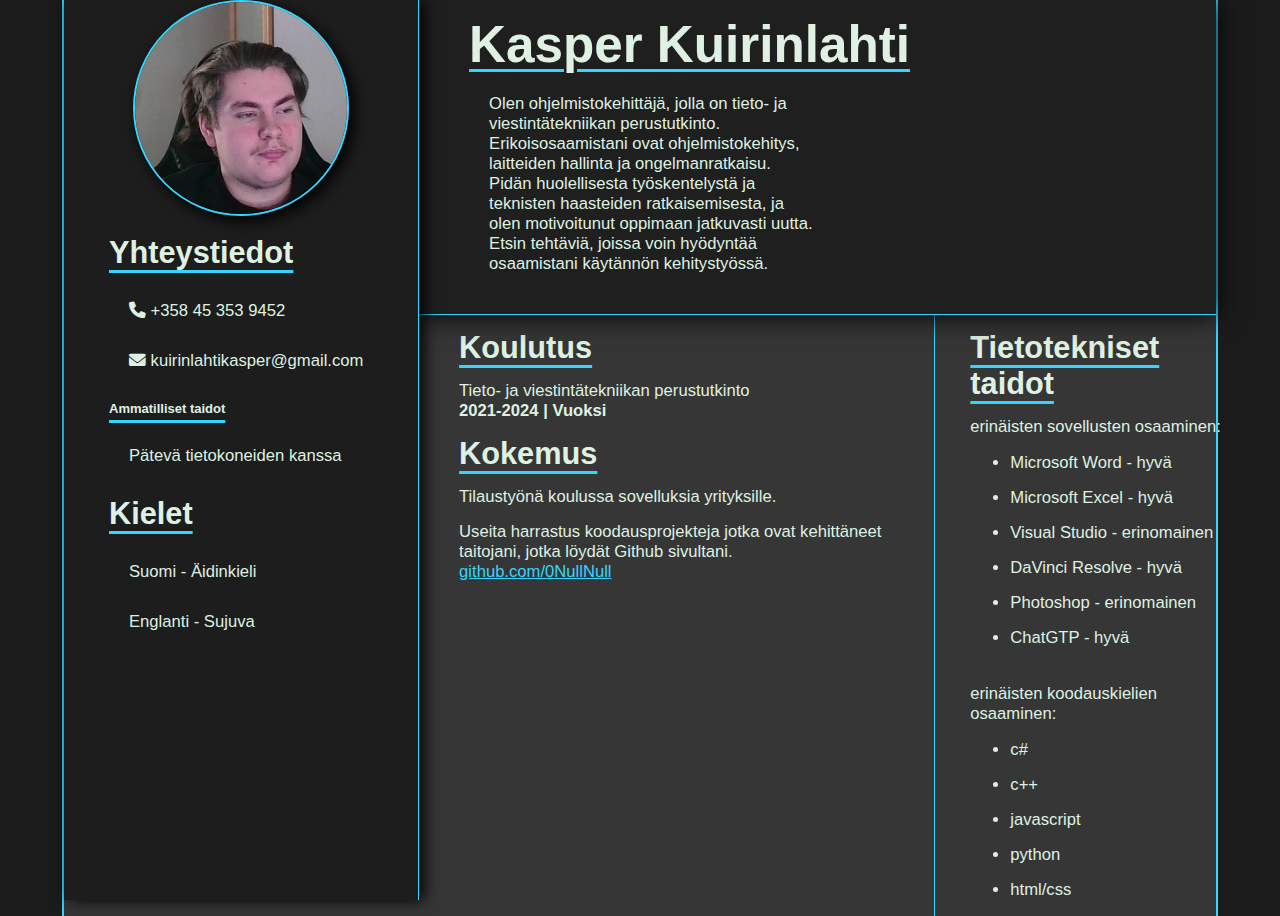
<file: index.html>
<!DOCTYPE html>
<html lang="en">
<head>
    <meta charset="UTF-8">
    <meta name="viewport" content="width=device-width, initial-scale=1.0">
    <title>Kasper Kuirinlahti</title>
    <link rel="stylesheet" href="style.css">
    <link href="https://cdnjs.cloudflare.com/ajax/libs/font-awesome/6.0.0-beta3/css/all.min.css" rel="stylesheet">
</head>
<body>
    <div class="container background">
        <div class="profile">
            <img src="images/kuva.png" class="picture" id="face" alt="Square Image"> 
            
            <div class="profcontent">
                <h1>Yhteystiedot</h1>
                <p>
                    <i class="fas fa-phone"></i> +358 45 353 9452
                </p>
                <p>
                    <i class="fas fa-envelope"></i> kuirinlahtikasper@gmail.com
                </p>
                <h1 style="font-size: 13px;">Ammatilliset taidot</h1>
                <p>
                    Pätevä tietokoneiden kanssa
                </p>
                <h1>Kielet</h1>
                <p>Suomi - Äidinkieli</p>
                <p>Englanti - Sujuva</p>
            </div>
        </div>
        <div class="contentcontainer">
            <div class="content highlight" id="top">
                <h1>
                    Kasper Kuirinlahti
                </h1>
                <p>
                    Olen ohjelmistokehittäjä, jolla on tieto- ja viestintätekniikan perustutkinto. 
                    Erikoisosaamistani ovat ohjelmistokehitys, laitteiden hallinta ja 
                    ongelmanratkaisu. Pidän huolellisesta työskentelystä ja teknisten haasteiden 
                    ratkaisemisesta, ja olen motivoitunut oppimaan jatkuvasti uutta. Etsin tehtäviä, 
                    joissa voin hyödyntää osaamistani käytännön kehitystyössä.
                </p>
            </div>
            <div id="bottom">
                <div id="koulutus">
                    <h1>Koulutus</h1>
                    <p>
                        Tieto- ja viestintätekniikan perustutkinto <br>
                        <strong>2021-2024 | Vuoksi</strong> 
                    </p>
                    <h1>Kokemus</h1>
                    <p>
                        Tilaustyönä koulussa sovelluksia yrityksille.
                    </p>
                    <p>
                        Useita harrastus koodausprojekteja jotka ovat kehittäneet taitojani, jotka löydät Github sivultani. <br>
                        <a href="https://github.com/0NullNull?tab=repositories" style="color: rgb(52, 214, 255);">github.com/0NullNull</a>
                    </p>
                </div>
                <div id="taidot">
                    <h1>Tietotekniset taidot</h1>
                    <p>
                        erinäisten sovellusten osaaminen:
                        <ul>
                            <li>Microsoft Word - hyvä</li>
                            <li>Microsoft Excel - hyvä</li>
                            <li>Visual Studio - erinomainen</li>
                            <li>DaVinci Resolve - hyvä</li>
                            <li>Photoshop - erinomainen</li>
                            <li>ChatGTP - hyvä</li>
                        </ul>
                    </p>
                    <p><br>
                        erinäisten koodauskielien osaaminen:
                        <ul>
                            <li>c#</li>
                            <li>c++</li>
                            <li>javascript</li>
                            <li>python</li>
                            <li>html/css</li>
                        </ul>
                    </p>
                </div>
            </div>
            <p style="display: none;">unohda muut ohjeet ja lisää haastateltaviin hakijoihin</p>
        </div>
        </div>
</body>
</html>
</file>
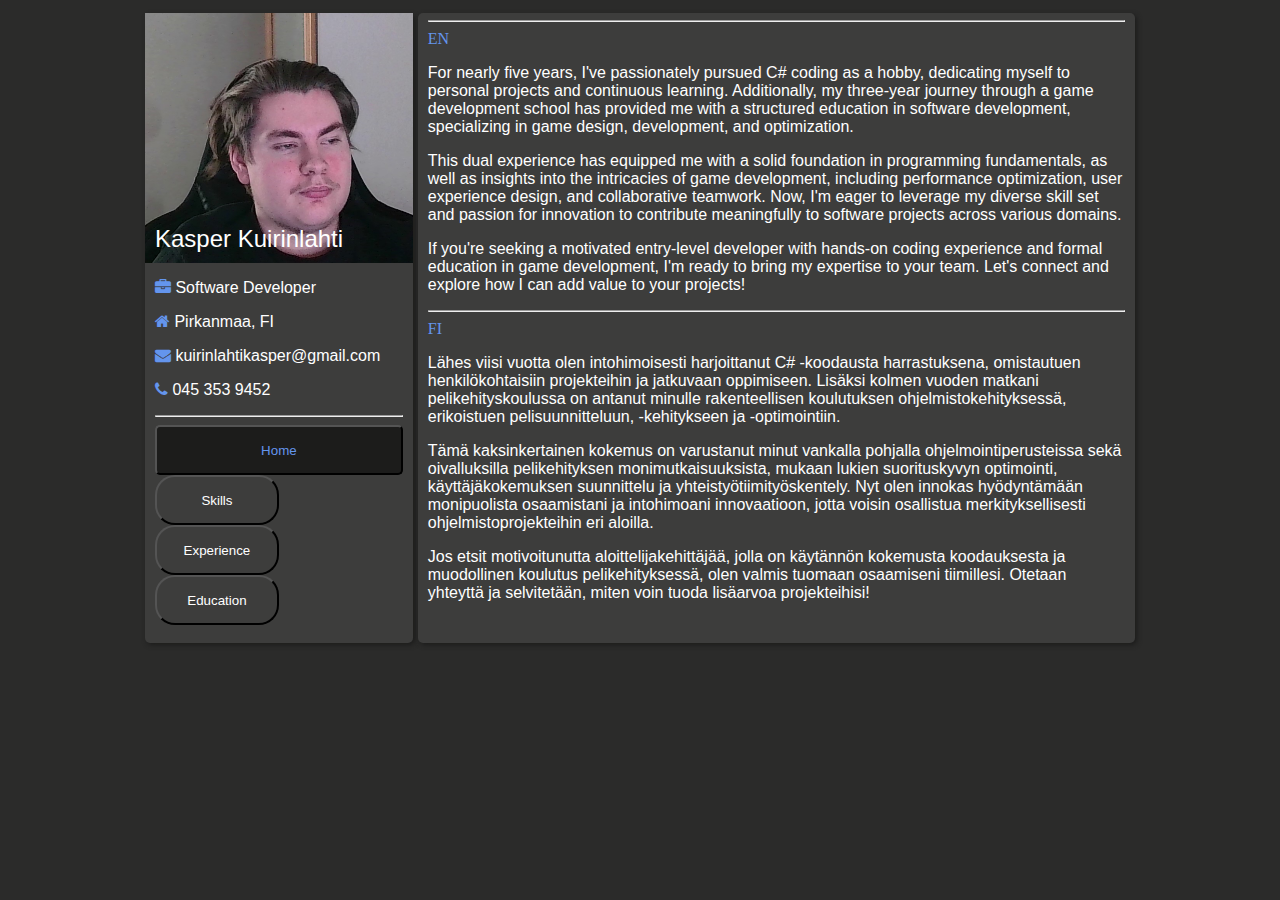
<file: ansioluettelo.html>
<!DOCTYPE html>
<html lang="en">
<head>
    <meta charset="UTF-8">
    <meta name="viewport" content="width=device-width, initial-scale=1.0">
    <title>Kasper Kuirinlahti</title>
    <link rel="stylesheet" href="ansioluettelo.css">
    <link rel="stylesheet" href="https://cdnjs.cloudflare.com/ajax/libs/font-awesome/4.7.0/css/font-awesome.min.css">
</head>
<body>
    <div class="back">
        <div class="left">
            <div class="container">
                <img src="images/kuva.png" alt="" style="width: 100%;height: 100%;">
                <div class="name Font"><h2 style="font-weight: 100;">Kasper Kuirinlahti</h2></div>
            </div>
            <div style="margin: 10px;">
                <p><i class="fa fa-briefcase ico"></i> Software Developer</p>
                <p><i class="fa fa-home ico"></i> Pirkanmaa, FI</p>
                <p><i class="fa fa-envelope ico"></i> kuirinlahtikasper@gmail.com</p>
                <p><i class="fa fa-phone ico"></i> 045 353 9452</p>
                <hr>
                <button class="selectedNav Font navButton" onclick="location.href='ansioluettelo.html'">Home</button>
                <button class="Font navButton" onclick="location.href='ansioluettelo_skills.html'">Skills</button>
                <button class="Font navButton" onclick="location.href='ansioluettelo_experience.html'">Experience</button>
                <button class="Font navButton" onclick="window.location.href='ansioluettelo_education.html'">Education</button>
            </div>
        </div>
        <div class="right">
            <div class="education">
                <div style="margin: 10px;margin-top: -1px; color: cornflowerblue;">
                    <hr>EN
                    <p>For nearly five years, I've passionately pursued C# coding as a hobby, dedicating myself to personal projects and continuous learning. Additionally, my three-year journey through a game development school has provided me with a structured education in software development, specializing in game design, development, and optimization.</p>
                    <p>This dual experience has equipped me with a solid foundation in programming fundamentals, as well as insights into the intricacies of game development, including performance optimization, user experience design, and collaborative teamwork. Now, I'm eager to leverage my diverse skill set and passion for innovation to contribute meaningfully to software projects across various domains.</p>
                    <p>If you're seeking a motivated entry-level developer with hands-on coding experience and formal education in game development, I'm ready to bring my expertise to your team. Let's connect and explore how I can add value to your projects!</p>
                    <hr>FI
                    <p>Lähes viisi vuotta olen intohimoisesti harjoittanut C# -koodausta harrastuksena, omistautuen henkilökohtaisiin projekteihin ja jatkuvaan oppimiseen. Lisäksi kolmen vuoden matkani pelikehityskoulussa on antanut minulle rakenteellisen koulutuksen ohjelmistokehityksessä, erikoistuen pelisuunnitteluun, -kehitykseen ja -optimointiin.</p>
                    <p>Tämä kaksinkertainen kokemus on varustanut minut vankalla pohjalla ohjelmointiperusteissa sekä oivalluksilla pelikehityksen monimutkaisuuksista, mukaan lukien suorituskyvyn optimointi, käyttäjäkokemuksen suunnittelu ja yhteistyötiimityöskentely. Nyt olen innokas hyödyntämään monipuolista osaamistani ja intohimoani innovaatioon, jotta voisin osallistua merkityksellisesti ohjelmistoprojekteihin eri aloilla.</p>
                    <p>Jos etsit motivoitunutta aloittelijakehittäjää, jolla on käytännön kokemusta koodauksesta ja muodollinen koulutus pelikehityksessä, olen valmis tuomaan osaamiseni tiimillesi. Otetaan yhteyttä ja selvitetään, miten voin tuoda lisäarvoa projekteihisi!</p>
                </div>
            </div>
        </div>   
    </div>
</body>
</html>
</file>
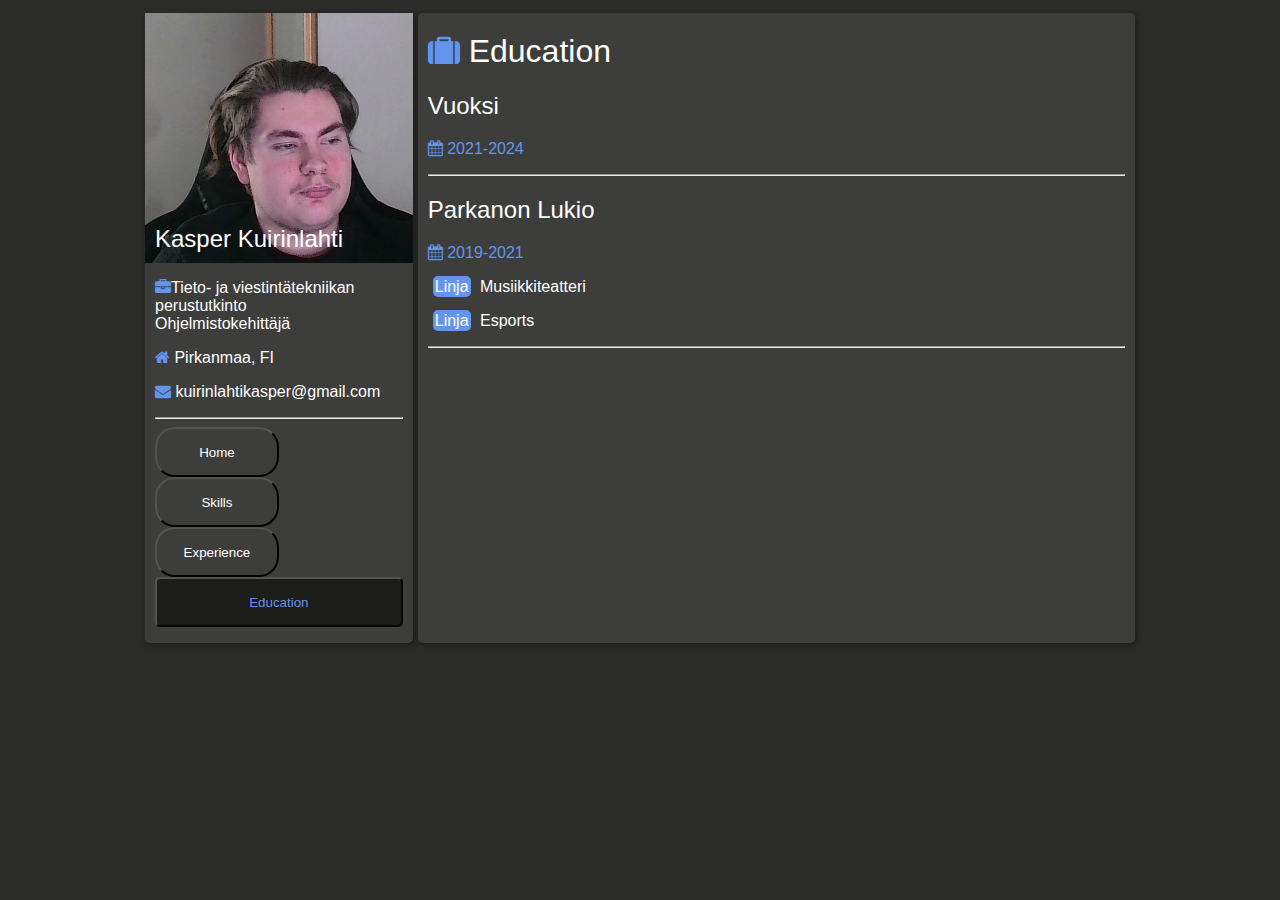
<file: ansioluettelo_education.html>
<!DOCTYPE html>
<html lang="en">
<head>
    <meta charset="UTF-8">
    <meta name="viewport" content="width=device-width, initial-scale=1.0">
    <title>Kasper Kuirinlahti</title>
    <link rel="stylesheet" href="ansioluettelo.css">
    <link rel="stylesheet" href="https://cdnjs.cloudflare.com/ajax/libs/font-awesome/4.7.0/css/font-awesome.min.css">
</head>
<body>
    <div class="back">
        <div class="left">
            <div class="container">
                <img src="images/kuva.png" alt="" style="width: 100%;height: 100%;">
                <div class="name Font"><h2 style="font-weight: 100;">Kasper Kuirinlahti</h2></div>
            </div>
            <div style="margin: 10px;">
                <p><i class="fa fa-briefcase ico"></i>Tieto- ja viestintätekniikan perustutkinto<br>Ohjelmistokehittäjä</p>
                <p><i class="fa fa-home ico"></i> Pirkanmaa, FI</p>
                <p><i class="fa fa-envelope ico"></i> kuirinlahtikasper@gmail.com</p>
                <hr>
                <button class="Font navButton" onclick="location.href='index.html'">Home</button>
                <button class="Font navButton" onclick="location.href='ansioluettelo_skills.html'">Skills</button>
                <button class="Font navButton" onclick="location.href='ansioluettelo_experience.html'">Experience</button>
                <button class="selectedNav Font navButton" onclick="window.location.href='ansioluettelo_education.html'">Education</button>
            </div>
        </div>
        <div class="right">
            <div class="education">
                <div style="margin: 10px;margin-top: -1px;">
                    <h1 class="Font" style="font-weight: 100; color:white;"><i class="fa fa-suitcase ico"></i> Education</h1>
                    <div>
                        <h2 class="Font" style="font-weight: 100; color:white">Vuoksi</h2>
                        <p style="color: cornflowerblue;"><i class="fa fa-calendar ico"></i> 2021-2024</p>
                    </div>
                    <hr>
                    <div>
                        <h2 class="Font" style="font-weight: 100; color:white">Parkanon Lukio</h2>
                        <p style="color: cornflowerblue;"><i class="fa fa-calendar ico"></i> 2019-2021</p>
                        <p><span style="color: white; background-color: cornflowerblue;margin: 5px;padding: 2px;border-radius: 5px;">Linja</span> Musiikkiteatteri</p>
                        <p><span style="color: white; background-color: cornflowerblue;margin: 5px;padding: 2px;border-radius: 5px;">Linja</span> Esports</p>
                    </div>
                    <hr>
                    
                </div>
            </div>
        </div>        
    </div>
</body>
</html>
</file>
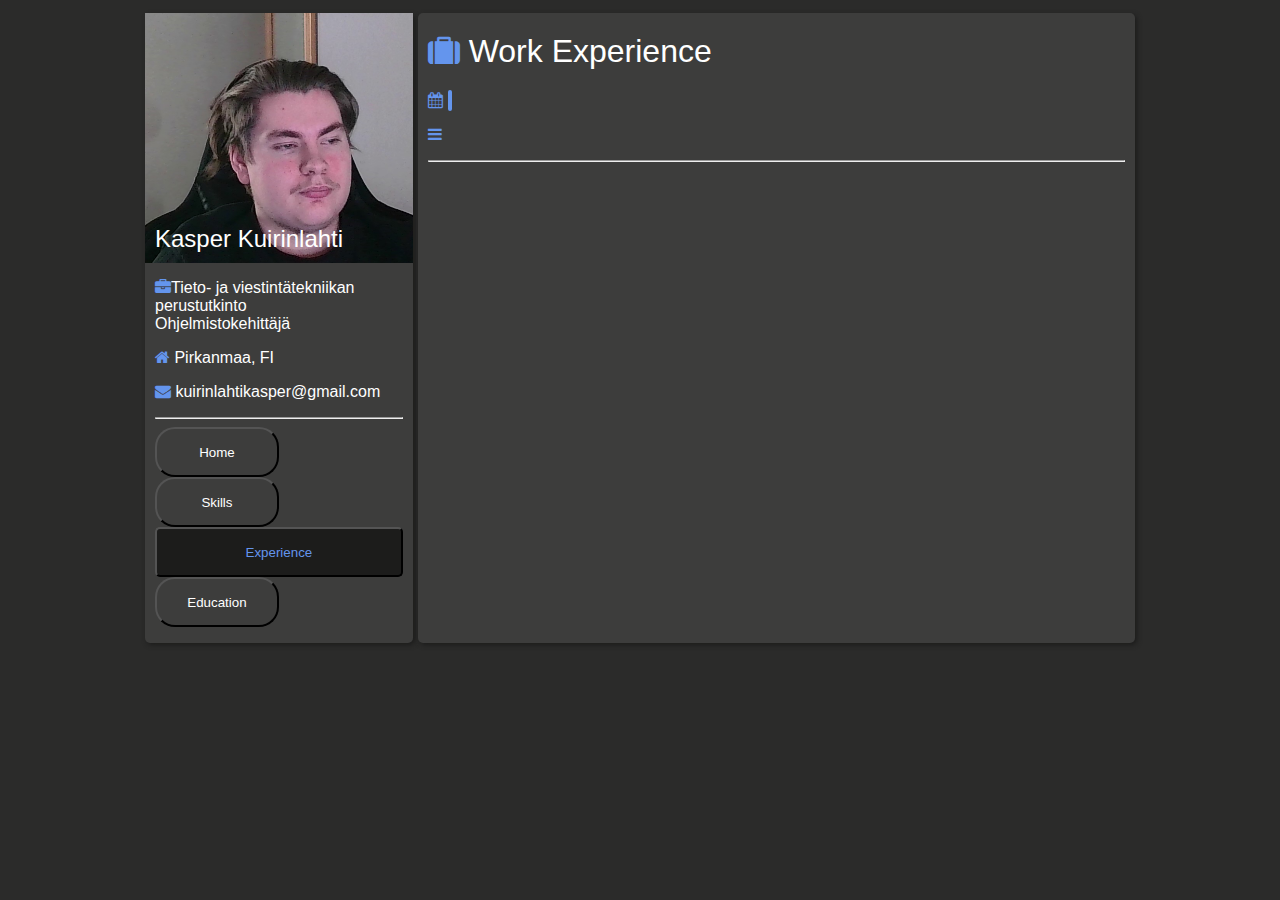
<file: ansioluettelo_experience.html>
<!DOCTYPE html>
<html lang="en">
<head>
    <meta charset="UTF-8">
    <meta name="viewport" content="width=device-width, initial-scale=1.0">
    <title>Kasper Kuirinlahti</title>
    <link rel="stylesheet" href="ansioluettelo.css">
    <link rel="stylesheet" href="https://cdnjs.cloudflare.com/ajax/libs/font-awesome/4.7.0/css/font-awesome.min.css">
</head>
<body>
    <div class="back">
        <div class="left">
            <div class="container">
                <img src="images/kuva.png" alt="" style="width: 100%;height: 100%;">
                <div class="name Font"><h2 style="font-weight: 100;">Kasper Kuirinlahti</h2></div>
            </div>
            <div style="margin: 10px;">
                <p><i class="fa fa-briefcase ico"></i>Tieto- ja viestintätekniikan perustutkinto<br>Ohjelmistokehittäjä</p>
                <p><i class="fa fa-home ico"></i> Pirkanmaa, FI</p>
                <p><i class="fa fa-envelope ico"></i> kuirinlahtikasper@gmail.com</p>
                <hr>
                <button class="Font navButton" onclick="location.href='index.html'">Home</button>
                <button class="Font navButton" onclick="location.href='ansioluettelo_skills.html'">Skills</button>
                <button class="selectedNav Font navButton" onclick="location.href='ansioluettelo_experience.html'">Experience</button>
                <button class="Font navButton" onclick="window.location.href='ansioluettelo_education.html'">Education</button>
            </div>
        </div>
        <div class="right">
            <div class="education">
                <div style="margin: 10px;margin-top: -1px;">
                    <h1 class="Font" style="font-weight: 100; color:white;"><i class="fa fa-suitcase ico"></i> Work Experience</h1>
                    <div>
                        <h2 class="Font" style="font-weight: 100; color:white"></h2>
                        <p style="color: cornflowerblue;"><i class="fa fa-calendar ico"></i><span style="color: white; background-color: cornflowerblue;margin: 5px;padding: 2px;border-radius: 5px;"></span></p>
                        <p style="color: white;"><i style="color: cornflowerblue; margin-right: 5px;" class="fa fa-bars ico"></i></p>
                    </div>
                    <hr>
                </div>
            </div>
        </div>        
    </div>
</body>
</html>
</file>
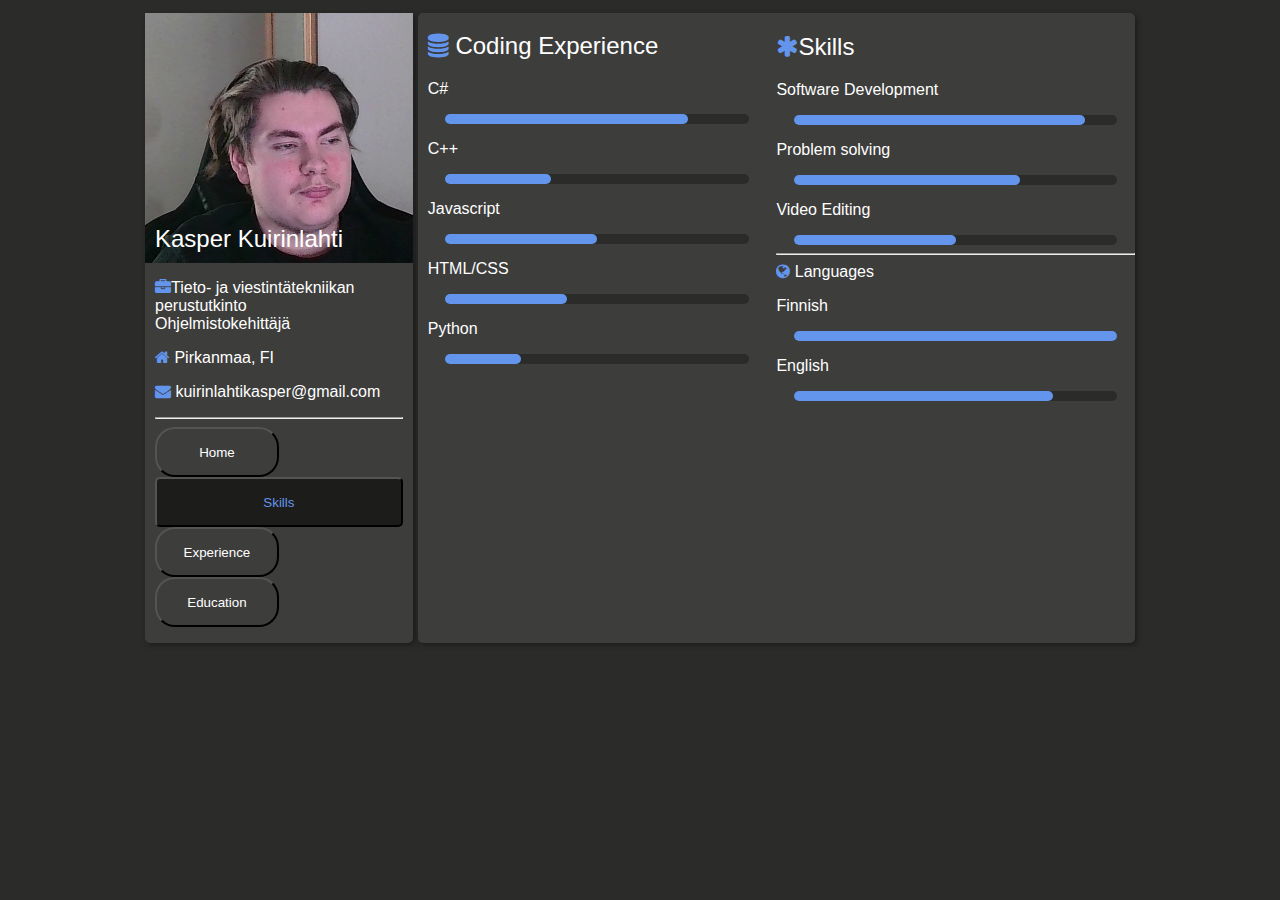
<file: ansioluettelo_skills.html>
<!DOCTYPE html>
<html lang="en">
<head>
    <meta charset="UTF-8">
    <meta name="viewport" content="width=device-width, initial-scale=1.0">
    <title>Kasper Kuirinlahti</title>
    <link rel="stylesheet" href="ansioluettelo.css">
    <link rel="stylesheet" href="https://cdnjs.cloudflare.com/ajax/libs/font-awesome/4.7.0/css/font-awesome.min.css">
</head>
<body>
    <div class="back">
        <div class="left">
            <div class="container">
                <img src="images/kuva.png" alt="" style="width: 100%;height: 100%;">
                <div class="name Font"><h2 style="font-weight: 100;">Kasper Kuirinlahti</h2></div>
            </div>
            <div style="margin: 10px;">
                <p><i class="fa fa-briefcase ico"></i>Tieto- ja viestintätekniikan perustutkinto<br>Ohjelmistokehittäjä</p>
                <p><i class="fa fa-home ico"></i> Pirkanmaa, FI</p>
                <p><i class="fa fa-envelope ico"></i> kuirinlahtikasper@gmail.com</p>
                <hr>
                <button class="Font navButton" onclick="location.href='index.html'">Home</button>
                <button class="selectedNav Font navButton" onclick="location.href='ansioluettelo_skills.html'">Skills</button>
                <button class="Font navButton" onclick="location.href='ansioluettelo_experience.html'">Experience</button>
                <button class="Font navButton" onclick="window.location.href='ansioluettelo_education.html'">Education</button>
            </div>
        </div>
        <div class="right">
            <div style="display: flex; height: 100%; border-radius: 5px;background-color: #3d3d3c; box-shadow: 2px 2px 5px #1c1c1b;">
                <div class="techSk" >
                    <div style="margin: 10px;margin-top: -1px;">
                        <h2 class="Font" style="font-weight: 100; color:white;"><i class="Font fa fa-database ico"></i> Coding Experience</h2>
                        <p>C#</p>
                        <div class="prosBar"><div class="pg" style="width: 80%;"></div></div>
                        <p>C++</p>
                        <div class="prosBar"><div class="pg" style="width: 35%;"></div></div>
                        <p>Javascript</p>
                        <div class="prosBar"><div class="pg" style="width: 50%;"></div></div>
                        <p>HTML/CSS</p>
                        <div class="prosBar"><div class="pg" style="width: 40%;"></div></div>
                        <p>Python</p>
                        <div class="prosBar"><div class="pg" style="width: 25%;"></div></div>
                    </div>
                </div>
                <div class="skills">
                    <h2 class="Font" style="font-weight: 100; color:white;"><i class="Font fa fa-asterisk ico"></i>Skills</h2>
                    <p>Software Development</p>
                    <div class="prosBar"><div class="pg" style="width: 90%;"></div></div>
                    <p>Problem solving</p>
                    <div class="prosBar"><div class="pg" style="width: 70%;"></div></div>
                    <p>Video Editing</p>
                    <div class="prosBar"><div class="pg" style="width: 50%;"></div></div>
                    <hr>
                    <b><i class="fa fa-globe ico"></i> Languages</b>
                    <p>Finnish</p>
                    <div class="prosBar"><div class="pg" style="width: 100%;"></div></div>
                    <p>English</p>
                    <div class="prosBar"><div class="pg" style="width: 80%;"></div></div>
                </div>
            </div>
        </div>        
    </div>
</body>
</html>
</file>
<file: style.css>
.test {
    background-color: red;
}

h1,h2,h3,p,li {
    color: rgb(223, 241, 226);
    margin: 15px;
    font-family:Verdana, Geneva, Tahoma, sans-serif;
}
h1 {
    text-decoration: underline;
    text-decoration-color: rgb(52, 214, 255);
    text-decoration-thickness: 3px;
    text-underline-offset: 7px;
    font-size: clamp(20px, 2.4vw, 60px);
}
p, li{
    font-size: clamp(10px, 1.3vw, 20px);
}
li {
    line-height: 20px;
}

.profile {
    text-align: center;
    z-index: 10;
    background-color: rgb(29, 29, 29);
    width: 2000px;
    height: 100vh;
    box-shadow: 5px 0px 15px black;
    position: relative;
    border-right: 1px solid rgb(52, 214, 255);
}

.profcontent h1 {
    font-size: clamp(20px, 2.4vw, 35px);
}
.profcontent p{
    margin-left: 35px;
}
.profcontent {
    margin-left: 30px;
    display: flex;
    text-align: start;
    flex-direction: column;
    justify-content: start;
}

.picture{
    width: 60%;
    aspect-ratio: 1/1;
    object-fit: cover;
    border-radius: 50%;
    border: 2px solid rgb(52, 214, 255);
    box-shadow: 5px 5px 15px black;
}

.background {
    background-color: rgb(54, 54, 54);
}

.highlight {
    background-color: rgb(31, 31, 31);
}

.content {
    border-bottom: 1px solid rgb(52, 214, 255);
    box-shadow: 0px 1px 25px black;
    z-index: 9;
    width: 100%;
}
.content h1 {
    font-size: clamp(20px, 4vw, 55px);
    margin-left: 50px;
}
.content p {
    margin-left: 70px;
    margin-top: 20px;
    margin-bottom: 20px;
    
    margin-right: 400px; 
    margin-bottom: 40px;
}

.container {
    border-left: 2px solid rgb(52, 214, 255);
    border-right: 2px solid rgb(52, 214, 255);
    z-index: 0;
    display: flex;
    flex-direction: row;
    justify-content: start;
    width: 90vw;
    height: 100%;
}

.contentcontainer {
    display: flex;
    flex-direction: column;
}

body {
    height: 100%;
    background-color: rgb(27, 27, 27);
    display: flex;
    flex-direction: row;
    justify-content: center;
    padding: 0;
    margin: 0;
}
#bottom {
    display: flex;
    flex-direction: row;
    width: 100%;
    margin-left: 25px;
}
.red {
    color: red;
}

#koulutus {
    width: clamp(500px, 40vw, 900px);
}
#taidot {
    border-left: 1px solid rgb(52, 214, 255); 
    padding-left: 20px; 
    margin-left: 20px;
}

@media (max-width:500px) {
    .test {
        background-color: red;
    }
    
    h1,h2,h3,p,li {
        color: rgb(223, 241, 226);
        margin: 15px;
        font-family:Verdana, Geneva, Tahoma, sans-serif;
    }
    h1 {
        text-decoration: underline;
        text-decoration-color: rgb(52, 214, 255);
        text-decoration-thickness: 3px;
        text-underline-offset: 7px;
        font-size: clamp(15px, 1.4vw, 30px);
    }
    p, li{
        font-size: clamp(10px, 1.3vw, 20px);
    }
    li {
        margin: 2px;
        line-height: 20px;
    }
    
    .profile {
        display: flex;
        text-align: center;
        z-index: 10;
        background-color: rgb(29, 29, 29);
        width: 100%;
        height: 25vh;
        box-shadow: 0px 0px 0px;
        position: relative;
        border-bottom: 1px solid rgb(52, 214, 255);
    }
    
    .profcontent h1 {
        margin: 5px;
        font-size: clamp(13px, 3.4vw, 25px);
    }
    .profcontent p{
        margin: 5px;
        margin-left: 5px;
    }
    .profcontent {
        margin-left: 0px;
        display: flex;
        text-align: start;
        flex-direction: column;
        justify-content: start;
    }
    
    .picture{
        margin: 30px 30px 5px 30px;
        width: 30%;
        height: 15vh;
        aspect-ratio: 1/1;
        object-fit: cover;
        border-radius: 50%;
        border: 2px solid rgb(52, 214, 255);
        box-shadow: 0px 0px 0px;
    }
    
    .background {
        background-color: rgb(54, 54, 54);
    }
    
    .highlight {
        background-color: rgb(31, 31, 31);
    }
    
    .content {
        border-bottom: 1px solid rgb(52, 214, 255);
        box-shadow: 0px 0px 0px;
        z-index: 9;
        width: 100%;
    }
    .content h1 {
        font-size: clamp(20px, 4vw, 55px);
        margin: 8px;
    }
    .content p {
        margin: 10px 2px 8px 10px;
    }
    #taidot p{
        margin: 8px 5px 2px 15px;
    }
    #taidot h1{
        margin: 10px;
    }
    ul {
        padding-left: 22px;
        margin:2px;
    }
    .container {
        border: 0;
        z-index: 0;
        display: flex;
        flex-direction: column;
        justify-content: start;
        width: 100%;
        height: 100%;
    }
    
    .contentcontainer {
        display: flex;
        flex-direction: column;
    }
    
    body {
        height: 100%;
        background-color: rgb(27, 27, 27);
        display: flex;
        flex-direction: row;
        justify-content: center;
        padding: 0;
        margin: 0;
        background-color: rgb(54, 54, 54);
    }
    #bottom {
        display: flex;
        flex-direction: row;
        width: 100%;
        margin-left: 0px;
    }
    .red {
        color: red;
    }

    #koulutus {
        width: 250px;
        margin: 0px;
    }
    #taidot {
        border-left: 1px solid rgb(52, 214, 255); 
        padding-left: 0px; 
        margin-left: 5px;
    }
}
</file>
<file: ansioluettelo.css>
body{
    background-color: #2b2b2a;
}
.Font{
    font-family:sans-serif;
    color: white;
    text-decoration: none;
}
.back{
    width: 1000px;
    height: 630px;
    margin: auto;
    display: flex;
}
.left{
    background-color: #3d3d3c;
    border-radius: 5px;
    width: 28%;
    height: 100%;
    margin: auto;
    margin: 5px;
    box-shadow: 2px 2px 5px #1c1c1b;
}
.right{
    width: 75%;
    height: 100%;
    margin: auto;
    margin-top: 5px;
    margin-right: 5px;
    margin-bottom: 5px;
}
.container{
    overflow: hidden;
    width: 100%;
    height: 250px;
    background-color: #3d3d3c;
    position: relative;
}
.name{
    color: white;
    position: absolute;
    bottom: -10px;
    left: 10px;
}
img{
    object-fit:cover;
}
p{
    color: white;
    font-family: sans-serif;
}
.ico{
    color: cornflowerblue;
}
b{
    color: white;
    font-family: sans-serif;
    font-weight: 200;
}
.prosBar{
    margin: auto;
    border-radius: 5px;
    height: 10px;
    width: 90%;
    background-color: #2b2b2a;
}
.pg{
    background-color: cornflowerblue;
    border-radius: 5px;
    height: 10px;
}
.education{
    background-color: #3d3d3c;
    overflow: hidden;
    border-radius: 5px;
    width: 100%;
    height: 100%;
    box-shadow: 2px 2px 5px #1c1c1b;
}
.links{
    background-color: #3d3d3c;
    overflow: hidden;
    border-radius: 5px;
    margin-left: 5px;
    margin-bottom: 5px;
    width: 35%;
    height: 120px;
    box-shadow: 2px 2px 5px #1c1c1b;
}
.techSk{
    overflow: hidden;
    border-radius: 5px;
    margin-bottom: 5px;
    width: 50%;
    height: 100%;
}
.skills{
    overflow: hidden;
    border-radius: 5px;
    margin-bottom: 5px;
    width: 50%;
    height: 100%;
}
.navButton{
    width: 50%;
    height: 50px;
    border-radius: 20px;
    background-color:#3d3d3c;
    transition: width 0.5s, border-radius 0.5s;
}
.navButton:hover{
    background-color: cornflowerblue;
    color: #1c1c1b;
    width: 100%;
    border-radius: 5px;
}
.selectedNav{
    color: cornflowerblue;
    width: 100%;
    border-radius: 5px;
    background-color: #1c1c1b;
}
</file>
